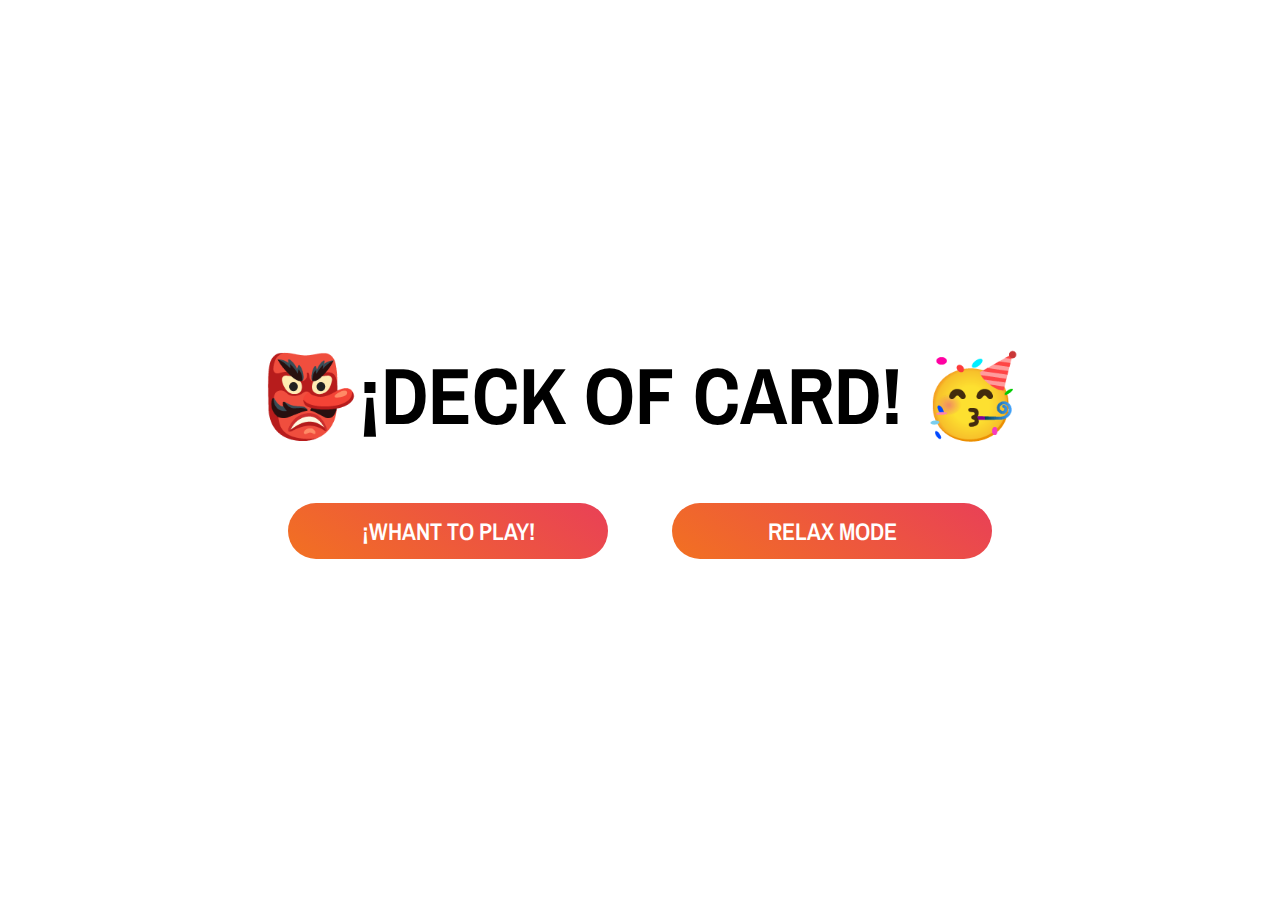
<file: index.html>
<!DOCTYPE html>
<html lang="es">
  <head>
    <meta charset="utf-8" />
    <meta
      name="viewport"
      content="width=device-width, initial-scale=1, shrink-to-fit=no"
    />
    <title>Domestika</title>
    <link
      href="https://fonts.googleapis.com/css?family=Archivo|Archivo+Narrow:400,600"
      rel="stylesheet"
    />
    <link href="css/site.css" rel="stylesheet" />
    <link href="css/estilos.css" rel="stylesheet" />
  </head>

  <body>
    <div id="bienvenida" class="bienvenida">
      <h1>👺¡Deck of Card! 🥳</h1>
      <div class="bienvenida-botones">
        <button id="juego-normal">¡Whant To play!</button>
        <button id="juego-relax">Relax Mode</button>
      </div>
    </div>
    <header class="cabecera">
      <div class="contadores">
        <div class="contador-item">
          <h4 class="cabecera-titulo">Moves</h4>
          <div class="cabecera-num">
            <span id="mov">00</span>/<span id="mov-total">20</span>
          </div>
        </div>
        <div id="cronometro" class="contador-item">
          <h4 class="cabecera-titulo">Time</h4>
          <div class="cabecera-num">
            <span id="minutos">00</span>:<span id="segundos">00</span>
          </div>
        </div>
      </div>
      <div class="nivel">
        <h4 class="cabecera-titulo">Level</h4>
        <div class="cabecera-num"><span id="nivel">01</span></div>
      </div>
      <button id="control-nivel" class="control-nivel">…</button>
    </header>
    <main>
      <div id="mesa" class="mesa"></div>
      <div id="subeNivel" class="sube-nivel">
        <div class="modal">
          <h2>¡Good Job!</h2>
          <button id="subir">Next Level</button>
          <button class="reiniciar">Repeat</button>
        </div>
      </div>
      <div id="gameOver" class="game-over">
        <div class="modal">
          <h2>¡Oh no!</h2>
          <p>you dont have more moves 😭</p>
          <button class="reiniciar">Repeat</button>
        </div>
      </div>
      <div id="timeOver" class="game-over">
        <div class="modal">
          <h2>¡Oh no!</h2>
          <p>You have runing out of time 😭</p>
          <button class="reiniciar">Repeat</button>
        </div>
      </div>
      <div id="endGame" class="end-game">
        <div class="modal">
          <h2>¡Good Job!</h2>
          <p>You have Done All levels🏆</p>
          <button class="reiniciar">Repeat</button>
        </div>
      </div>
    </main>
    <div class="selecciona-nivel">
      <button id="cierra-niveles" class="cierra-niveles">&times;</button>
      <ul></ul>
    </div>

    <audio
      src="sonidos/acierto.mp3"
      class="sonido"
      id="sonido-acierto"
      preload="auto"
    ></audio>
    <audio
      src="sonidos/error.mp3"
      class="sonido"
      id="sonido-error"
      preload="auto"
    ></audio>
    <audio
      src="sonidos/carta.mp3"
      class="sonido"
      id="sonido-carta"
      preload="auto"
    ></audio>

    <script src="js/variables-globales.js"></script>
    <script src="js/descubrir-comparar.js"></script>
    <script src="js/baraja-reparte.js"></script>
    <script src="js/acierto-error.js"></script>
    <script src="js/contador.js"></script>
    <script src="js/cronometro.js"></script>
    <script src="js/finalizar.js"></script>
    <script src="js/cambia-nivel.js"></script>
    <script src="js/game-over.js"></script>
    <script src="js/menu-niveles.js"></script>
    <script src="js/iniciar.js"></script>
    <script src="js/comienza-juego.js"></script>
  </body>
</html>
</file>
<file: css/site.css>
:root {
  --bg: #fafafa;
  --font: "Archivo", sans-serif;
  --font-display: "Archivo Narrow", sans-serif;
  --hotpink: #e94057;
  --orange: #f27121;
  --gradient: linear-gradient(35deg, var(--orange), var(--hotpink));
}

*{
  box-sizing: border-box;
}

body {
  margin: auto;
  min-height: 100vh;
  background: var(--bg);
  font-family: var(--font);
}
</file>
<file: css/estilos.css>
body {
  font-size: 2rem;
  display: flex;
  flex-direction: column;
  position: relative;
}

.bienvenida {
  display: none;
  position: absolute;
  top: 0;
  bottom: 0;
  left: 0;
  right: 0;
  background: white;
  flex-direction: column;
  align-items: center;
  justify-content: center;
  text-align: center;
  z-index: 1;
}

.bienvenida.visible{
  display: flex;
}

.bienvenida h1 {
  font-family: var(--font-display);
  text-transform: uppercase;
  font-size: 2rem;
  margin-top: 0;
}

.bienvenida-botones {
  display: flex;
  flex-direction: column;
  gap: 1em;
}



.bienvenida button {
  padding: 1rem 3rem;
  margin: 0 1rem;
  min-width: 20rem;
}

.cabecera {
  padding: 0.5rem 2rem;
  background: white;
  box-shadow: 1px 1px 5px rgba(0, 0, 0, 0.05);
  display: flex;
  justify-content: space-between;
  align-items: baseline;
}

.cabecera-titulo {
  font-family: var(--font-display);
  font-weight: 600;
  font-size: 0.8rem;
  text-transform: uppercase;
  line-height: 1;
  margin: 0;
  color: rgba(0, 0, 0, 0.4);
}

.cabecera-num {
  font-family: var(--font-display);
  color: var(--hotpink);
  font-weight: 400;
  font-size: 3.5rem;
  line-height: 0.9;
}

.contadores {
  display: flex;
}

.contador-item {
  margin-right: 2rem;
}

main {
  flex-grow: 1;
  display: flex;
  justify-content: center;
  position: relative;
}

.mesa {
  display: flex;
  flex-wrap: wrap;
  align-items: center;
  align-content: center;
  max-width: 56rem;
  margin: auto;
}

.tarjeta {
  width: 6rem;
  height: 6rem;
  margin: 0.5rem;
  border-radius: 0.3em;
  background-image: var(--gradient);
  box-shadow: 1px 1px 3px rgba(0, 0, 0, 0.25), 4px 4px 10px rgba(0, 0, 0, 0.2);
  position: relative;
  transition: 0.3s;
  cursor: pointer;
  backface-visibility: hidden;
  transform-style: preserve-3d;
}

.tarjeta__contenido {
  position: absolute;
  left: 0;
  right: 0;
  top: 0;
  bottom: 0;
  transform: rotateY(-180deg);
  backface-visibility: hidden;
  background-color: white;
  box-shadow: 1px 1px 3px rgba(0, 0, 0, 0.25), 4px 4px 10px rgba(0, 0, 0, 0.2);
  border-radius: 0.3em;
  display: flex;
  justify-content: center;
  align-items: center;
  font-size: 2.5rem;
  padding-top: 0.4rem;
}

.tarjeta__contenido::selection {
  background: transparent;
}

.tarjeta.descubierta {
  transform: rotateY(-180deg);
}

@keyframes error {
  10%,
  90% {
    transform: rotateY(-180deg) translateX(-1px);
  }
  20%,
  80% {
    transform: rotateY(-180deg) translateX(2px);
  }
  30%,
  50%,
  70% {
    transform: rotateY(-180deg) translateX(-4px);
  }
  40%,
  60% {
    transform: rotateY(-180deg) translateX(4px);
  }
}

@keyframes acierto {
  from {
    transform: rotateY(-180deg) scale3d(1, 1, 1);
    opacity: 1;
  }

  25% {
    transform: rotateY(-180deg) scale3d(1.1, 1.1, 1.1);
    opacity: 1;
  }

  to {
    transform: rotateY(-180deg) scale3d(1, 1, 1);
    opacity: 0;
  }
}

.acertada {
  pointer-events: none;
}

.acertada .tarjeta__contenido {
  animation: acierto 1.3s ease-in-out forwards;
}

.error {
  animation: error 0.82s cubic-bezier(0.36, 0.07, 0.19, 0.97) both;
}

.sube-nivel,
.game-over,
.end-game {
  display: none;
  position: absolute;
  top: 0;
  bottom: 0;
  left: 0;
  right: 0;
  background-image: var(--gradient);
}

.sube-nivel.visible,
.game-over.visible,
.end-game.visible{
  display: flex;
}

.modal {
  background: white;
  padding: 3rem 3rem 1rem;
  margin: auto;
  text-align: center;
  display: flex;
  flex-direction: column;
  align-items: center;
  justify-content: space-between;
  border-radius: 10px;
  box-shadow: 1px 1px 3px rgba(0, 0, 0, 0.25), 4px 4px 10px rgba(0, 0, 0, 0.2);
}

.modal h2 {
  color: var(--orange);
  font-family: var(--font-display);
  margin: 0;
}

.modal p {
  font-size: 1.5rem;
}

.modal button {
  margin: 3rem 0;
}

button {
  cursor: pointer;
  border: 0;
  background-image: var(--gradient);
  padding: 0.75rem 4rem;
  border-radius: 5rem;
  color: white;
  font-family: var(--font-display);
  font-weight: 600;
  text-transform: uppercase;
  font-size: 1.5rem;
  line-height: 1;
  transition: 0.3s;
}

button:hover,
button:focus {
  opacity: 0.9;
  outline: 0;
}

.modal .reiniciar {
  color: var(--hotpink);
  background: transparent;
  border: 0;
  text-transform: capitalize;
  font-family: var(--font);
  font-size: 1rem;
  margin: 0;
}


.sonido{
  display: none;
}

.cronometro-oculto{
  display: none;
}

.control-nivel{
  position: absolute;
  font-size: .8rem;
  top: 2.9rem;
  right: .5rem;
  padding: 0;
  width: 1.1rem;
  height: 1.1rem;
  line-height: .68rem;
  display: flex;
  justify-content: center;
  background: var(--hotpink);
}

.control-oculto{
  display: none;
}

.selecciona-nivel{
  background-color: var(--hotpink);
  position: fixed;
  width: 250px;
  right: 0;
  top: 0;
  bottom: 0;
  transform: translateX(250px);
  transition: transform .3s;
  padding: 1rem 2rem;
}

.selecciona-nivel.visible{
  transform: translateX(0);
}

.selecciona-nivel button{
  background: transparent;
  padding: 0;
}

.selecciona-nivel ul{
  list-style: none;
  padding-left: 0;
}

.selecciona-nivel li{
  margin-bottom: 1rem;
  text-align: center;
}

.cierra-niveles{
  position: absolute;
  top: 0.5rem;
  right: 1rem;
  font-size: 2rem;
  font-family: sans-serif;
  font-weight: 300;
}


@media screen and (min-width: 480px) {
  .bienvenida-botones {
    display: flex;
    flex-direction: row;
  }

  .bienvenida h1 {
    font-size: 5rem;
  }
}
</file>
